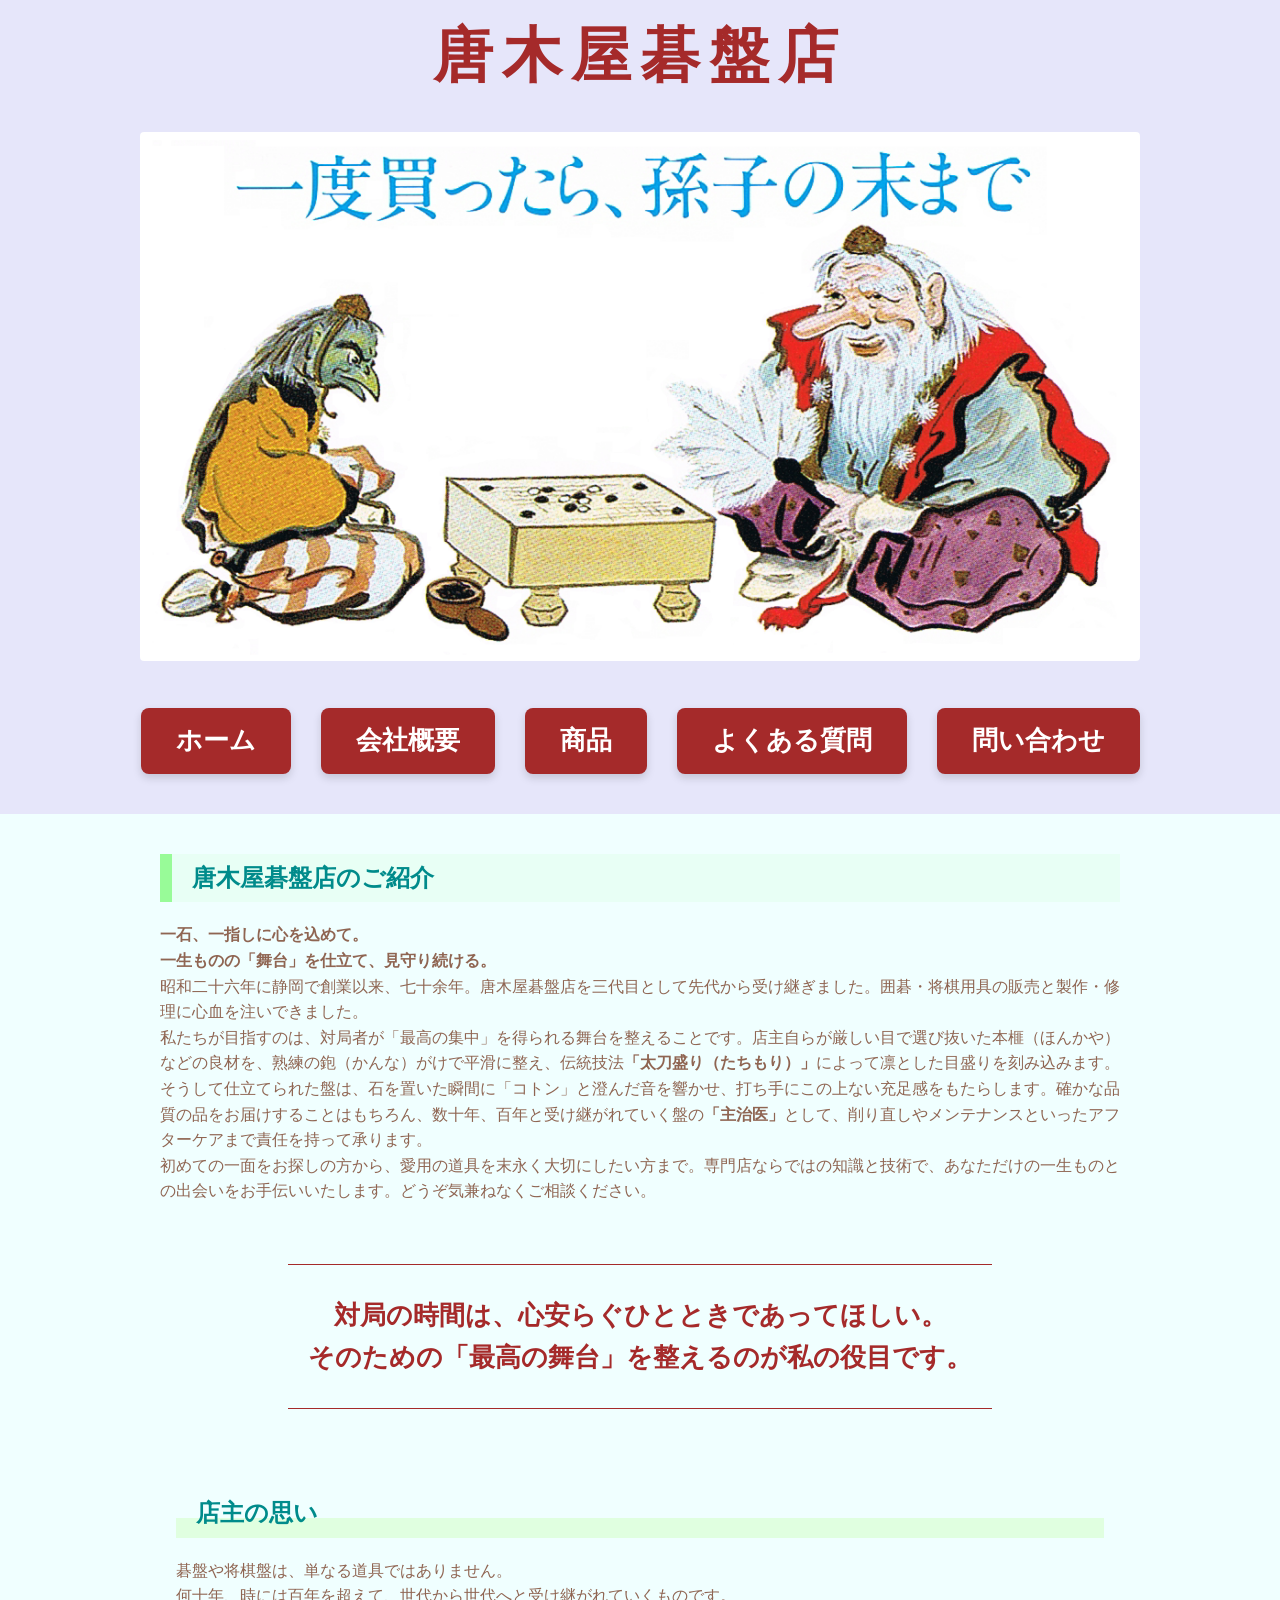
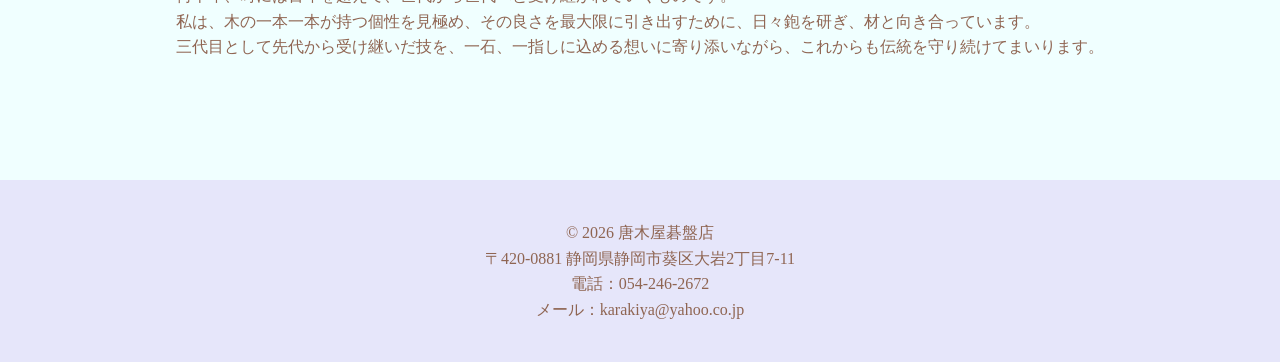
<file: index.html>
<!DOCTYPE html>
<html lang="ja">

<head>
	<meta charset="UTF-8">
	<meta name="viewport" content="width=device-width, initial-scale=1.0">
	<link rel="stylesheet" href="css/style.css">
	<link rel="icon" href="favicon.ico">
	<title>唐木屋碁盤店&#12304;公式&#12305; | 静岡の碁盤・将棋盤 製作・修理専門店</title>
	<meta name="google-site-verification" content="jSC0_un1RqHiKfZ0qxKiGLxyJkkso4ni1swdiEIO_Nw" />
	<meta name="description" content="静岡の唐木屋碁盤店。昭和26年創業、伝統技法「太刀盛り」を守る囲碁・将棋盤の専門店です。本榧盤の販売から、削り直し・修理の鑑定までプロの職人が承ります。">
	<meta name="keywords" content="碁盤,将棋盤,修理,太刀盛り,静岡,唐木屋碁盤店,販売">
</head>

<body>

	<header class="header">
		<div class="header-container">
			<div class="header-top">
				<h1><a href="index.html" class="site-title-link">唐木屋碁盤店</a></h1>
				<button class="menu-trigger" id="menu-trigger">
					<span></span>
					<span></span>
					<span></span>
				</button>
			</div>

			<div class="firstimage">
				<img src="images/3.bmp" alt="メイン写真">
			</div>

			<nav class="nav-wrapper" id="nav-wrapper">
				<ul class="nav-list">
					<li><a href="index.html">ホーム</a></li>
					<li><a href="about.html">会社概要</a></li>
					<li><a href="product.html">商品</a></li>
					<li><a href="faq.html">よくある質問</a></li>
					<li><a href="contact.html">問い合わせ</a></li>
				</ul>
			</nav>
		</div>
	</header>

	<main class="main-content">
		<div class="container">

			<section class="about-section">
				<h2>唐木屋碁盤店のご紹介</h2>
				<div class="about-content">
					<p class="lead-text">
						<strong>一石、一指しに心を込めて。<br>一生ものの「舞台」を仕立て、見守り続ける。</strong>
					</p>

					<p>昭和二十六年に静岡で創業以来、七十余年。唐木屋碁盤店を三代目として先代から受け継ぎました。囲碁・将棋用具の販売と製作・修理に心血を注いできました。</p>

					<p>私たちが目指すのは、対局者が「最高の集中」を得られる舞台を整えることです。店主自らが厳しい目で選び抜いた本榧（ほんかや）などの良材を、熟練の鉋（かんな）がけで平滑に整え、伝統技法<strong>「太刀盛り（たちもり）」</strong>によって凛とした目盛りを刻み込みます。
					</p>

					<p>そうして仕立てられた盤は、石を置いた瞬間に「コトン」と澄んだ音を響かせ、打ち手にこの上ない充足感をもたらします。確かな品質の品をお届けすることはもちろん、数十年、百年と受け継がれていく盤の<strong>「主治医」</strong>として、削り直しやメンテナンスといったアフターケアまで責任を持って承ります。
					</p>

					<p>初めての一面をお探しの方から、愛用の道具を末永く大切にしたい方まで。専門店ならではの知識と技術で、あなただけの一生ものとの出会いをお手伝いいたします。どうぞ気兼ねなくご相談ください。</p>
				</div>
			</section>

			<section class="owner-message">
				<div class="owner-message-content">
					<div class="message-catch">
						<p>対局の時間は、心安らぐひとときであってほしい。</p>
						<p>そのための「最高の舞台」を整えるのが私の役目です。</p>
					</div>
					<div class="horizontal-text">
						<h2>店主の思い</h2>
						<p>碁盤や将棋盤は、単なる道具ではありません。<br>
							何十年、時には百年を超えて、世代から世代へと受け継がれていくものです。<br>
							私は、木の一本一本が持つ個性を見極め、その良さを最大限に引き出すために、日々鉋を研ぎ、材と向き合っています。
						</p>
						<p>三代目として先代から受け継いだ技を、一石、一指しに込める想いに寄り添いながら、これからも伝統を守り続けてまいります。</p>
					</div>
				</div>
			</section>

		</div>
	</main>

	<footer class="footer">
		<div class="container">
			<p>&copy; 2026 唐木屋碁盤店</p>
			<p>〒420-0881 静岡県静岡市葵区大岩2丁目7-11</p>
			<p>電話：<a href="tel:054-246-2672" class="footer-link">054-246-2672</a></p>
			<p>メール：<a href="mailto:karakiya@yahoo.co.jp" class="footer-link">karakiya@yahoo.co.jp</a></p>
		</div>
	</footer>

	<div id="page-top" class="page-top">
		<a href="#">▲</a>
	</div>

	<div id="page-top" class="page-top">
		<a href="#">▲</a>
	</div>

	<script>
		// まとめて書くことでエラーを防ぎます
		const trigger = document.getElementById('menu-trigger');
		const nav = document.getElementById('nav-wrapper');
		const pageTop = document.getElementById('page-top');

		// ハンバーガーメニューの動き
		trigger.addEventListener('click', () => {
			trigger.classList.toggle('active');
			nav.classList.toggle('active');
		});

		// 上へ戻るボタンの表示・非表示
		window.addEventListener('scroll', () => {
			if (window.scrollY > 400) {
				pageTop.classList.add('active');
			} else {
				pageTop.classList.remove('active');
			}
		});

		// ボタンを押したときにスムーズに上に戻る（おまけ機能）
		pageTop.addEventListener('click', (e) => {
			e.preventDefault(); // リンクの標準動作をキャンセル
			window.scrollTo({
				top: 0,
				behavior: 'smooth' // スルッとなめらかに戻る
			});
		});
	</script>
</body>

</html>

</body>

</html>
</file>
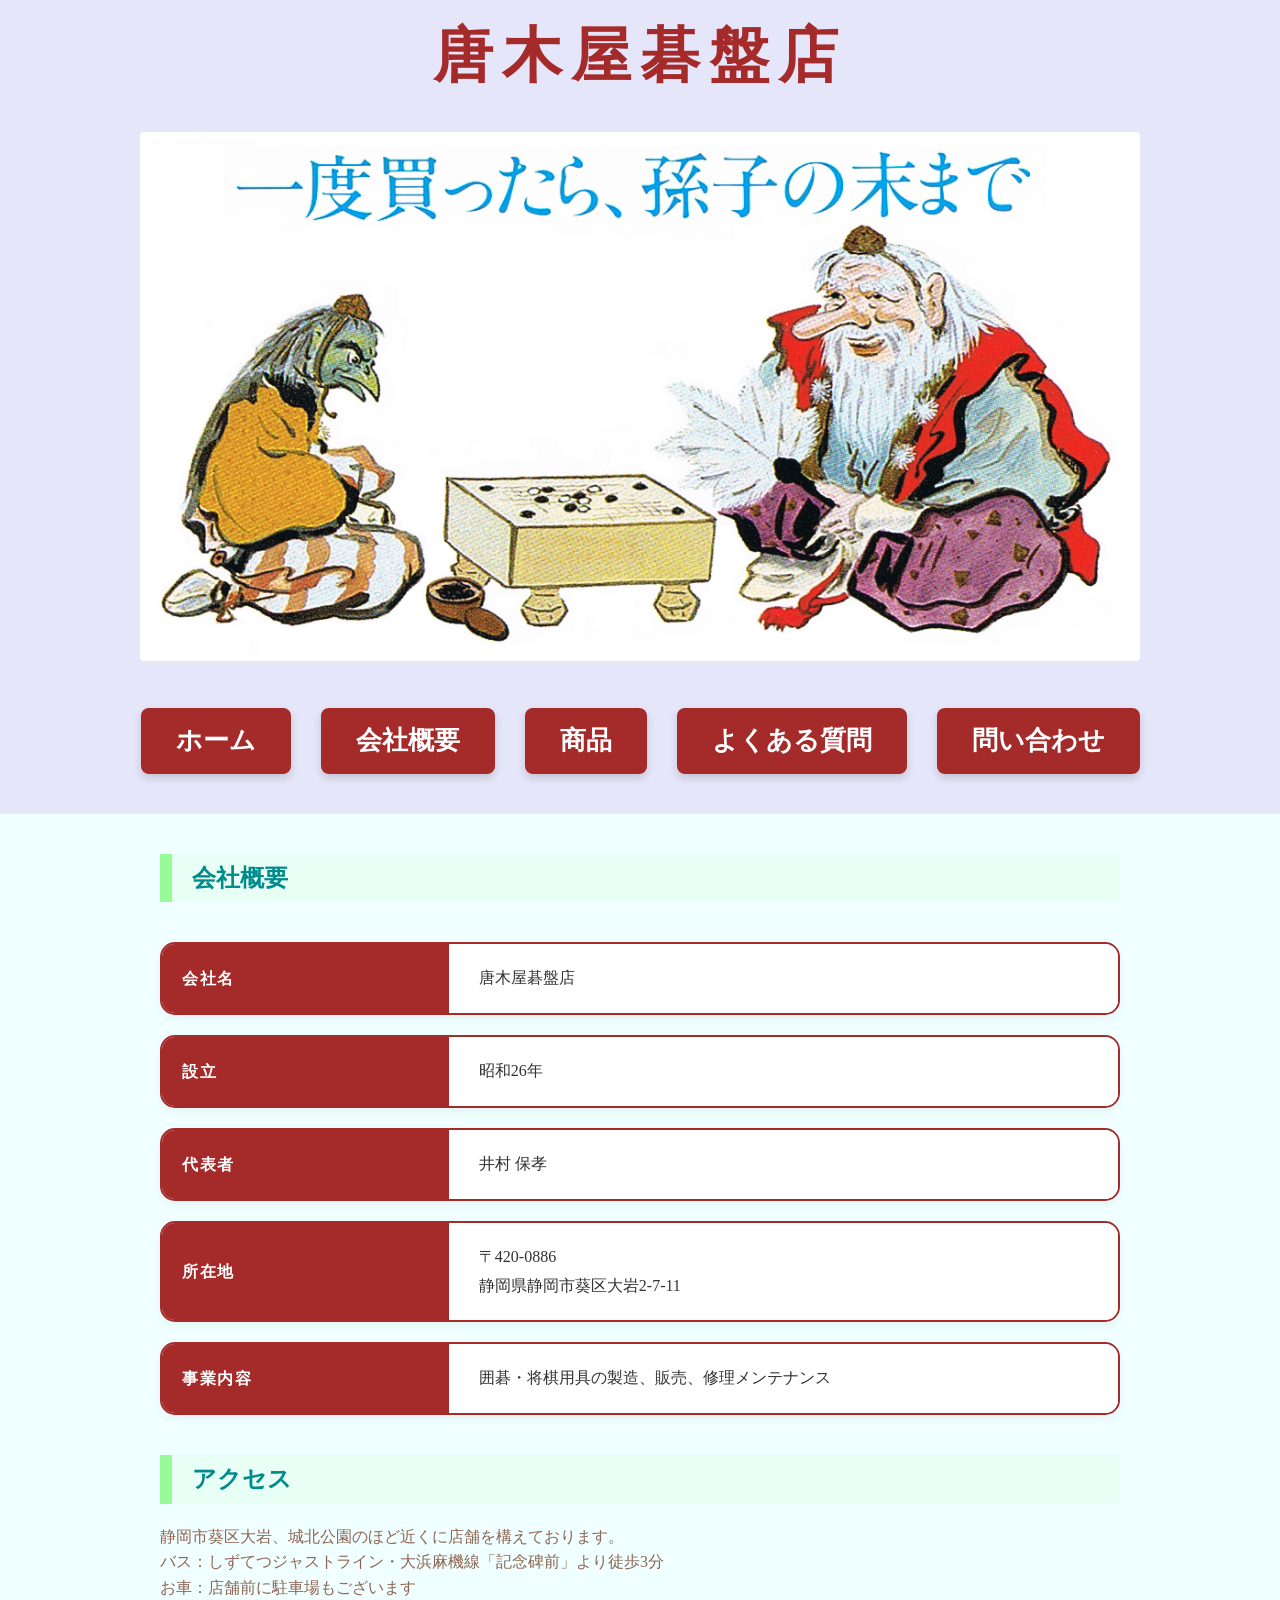
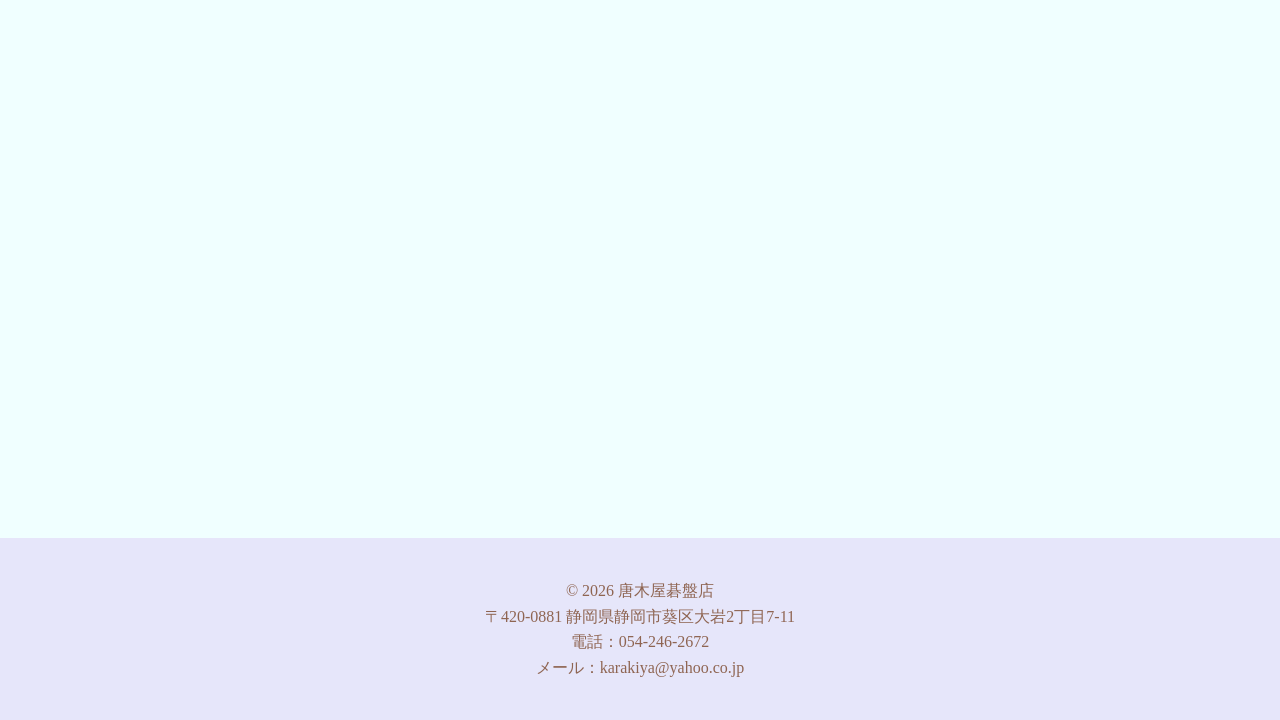
<file: about.html>
<!DOCTYPE html>
<html lang="ja">

<head>
	<meta charset="UTF-8">
	<meta name="viewport" content="width=device-width, initial-scale=1.0">
	<link rel="stylesheet" href="css/style.css">
	<link rel="icon" href="favicon.ico">
	<title>会社概要 - 唐木屋碁盤店&#12304;公式&#12305;</title>
	<meta name="description"
		content="唐木屋碁盤店の会社概要・店主のご紹介。静岡で親子三代、70年以上にわたり盤づくりに向き合ってきました。受け継がれてきた伝統技術と、一石一指しに込める職人のこだわりについてお伝えします。">
	<meta name="keywords" content="唐木屋碁盤店,静岡,伝統工芸,職人,太刀盛り,碁盤製作,三代目,老舗">
</head>

<body>

	<header class="header">
		<div class="header-container">
			<div class="header-top">
				<h1><a href="index.html" class="site-title-link">唐木屋碁盤店</a></h1>
				<button class="menu-trigger" id="menu-trigger">
					<span></span>
					<span></span>
					<span></span>
				</button>
			</div>

			<div class="firstimage">
				<img src="images/3.bmp" alt="メイン写真">
			</div>

			<nav class="nav-wrapper" id="nav-wrapper">
				<ul class="nav-list">
					<li><a href="index.html">ホーム</a></li>
					<li><a href="about.html">会社概要</a></li>
					<li><a href="product.html">商品</a></li>
					<li><a href="faq.html">よくある質問</a></li>
					<li><a href="contact.html">問い合わせ</a></li>
				</ul>
			</nav>
		</div>
	</header>

	<main class="main-content">
		<div class="container">
			<section>
				<h2>会社概要</h2>
				<div class="info-card-container">
					<div class="info-card">
						<div class="info-label">会社名</div>
						<div class="info-value">唐木屋碁盤店</div>
					</div>

					<div class="info-card">
						<div class="info-label">設立</div>
						<div class="info-value">昭和26年</div>
					</div>

					<div class="info-card">
						<div class="info-label">代表者</div>
						<div class="info-value">井村 保孝</div>
					</div>

					<div class="info-card">
						<div class="info-label">所在地</div>
						<div class="info-value">
							〒420-0886<br>
							静岡県静岡市葵区大岩2-7-11
						</div>
					</div>

					<div class="info-card">
						<div class="info-label">事業内容</div>
						<div class="info-value">囲碁・将棋用具の製造、販売、修理メンテナンス</div>
					</div>
				</div>
			</section>
			<section>
				<h2>アクセス</h2>
				<div class="map-container">
					<p>静岡市葵区大岩、城北公園のほど近くに店舗を構えております。</p>
					<p>バス：しずてつジャストライン・大浜麻機線「記念碑前」より徒歩3分</p>
					<p>お車：店舗前に駐車場もございます</p>
					<div class="map-box" style="margin-top:20px;">
						<iframe src="https://www.google.com/maps/embed?pb=!1m18!1m12!1m3!1d3268.4400442367287!2d138.3797416755126!3d34.99568816732834!2m3!1f0!2f0!3f0!3m2!1i1024!2i768!4f13.1!3m3!1m2!1s0x601a4a6bdca71803%3A0xb78c816e51940472!2z5ZSQ5pyo5bGL!5e0!3m2!1sja!2sjp!4v1771594478599!5m2!1sja!2sjp" width="600" height="450" style="border:0;" allowfullscreen="" loading="lazy" referrerpolicy="no-referrer-when-downgrade"></iframe>
					</div>
				</div>
			</section>
		</div>
	</main>

	<footer class="footer">
		<div class="container">
			<p>&copy; 2026 唐木屋碁盤店</p>
			<p>〒420-0881 静岡県静岡市葵区大岩2丁目7-11</p>
			<p>電話：<a href="tel:054-246-2672" class="footer-link">054-246-2672</a></p>
			<p>メール：<a href="mailto:karakiya@yahoo.co.jp" class="footer-link">karakiya@yahoo.co.jp</a></p>
		</div>
	</footer>

	<div id="page-top" class="page-top">
		<a href="#">▲</a>
	</div>

	<script>
		// まとめて書くことでエラーを防ぎます
		const trigger = document.getElementById('menu-trigger');
		const nav = document.getElementById('nav-wrapper');
		const pageTop = document.getElementById('page-top');

		// ハンバーガーメニューの動き
		trigger.addEventListener('click', () => {
			trigger.classList.toggle('active');
			nav.classList.toggle('active');
		});

		// 上へ戻るボタンの表示・非表示
		window.addEventListener('scroll', () => {
			if (window.scrollY > 400) {
				pageTop.classList.add('active');
			} else {
				pageTop.classList.remove('active');
			}
		});

		// ボタンを押したときにスムーズに上に戻る（おまけ機能）
		pageTop.addEventListener('click', (e) => {
			e.preventDefault(); // リンクの標準動作をキャンセル
			window.scrollTo({
				top: 0,
				behavior: 'smooth' // スルッとなめらかに戻る
			});
		});
	</script>
</body>

</html>
</body>

</html>
</file>
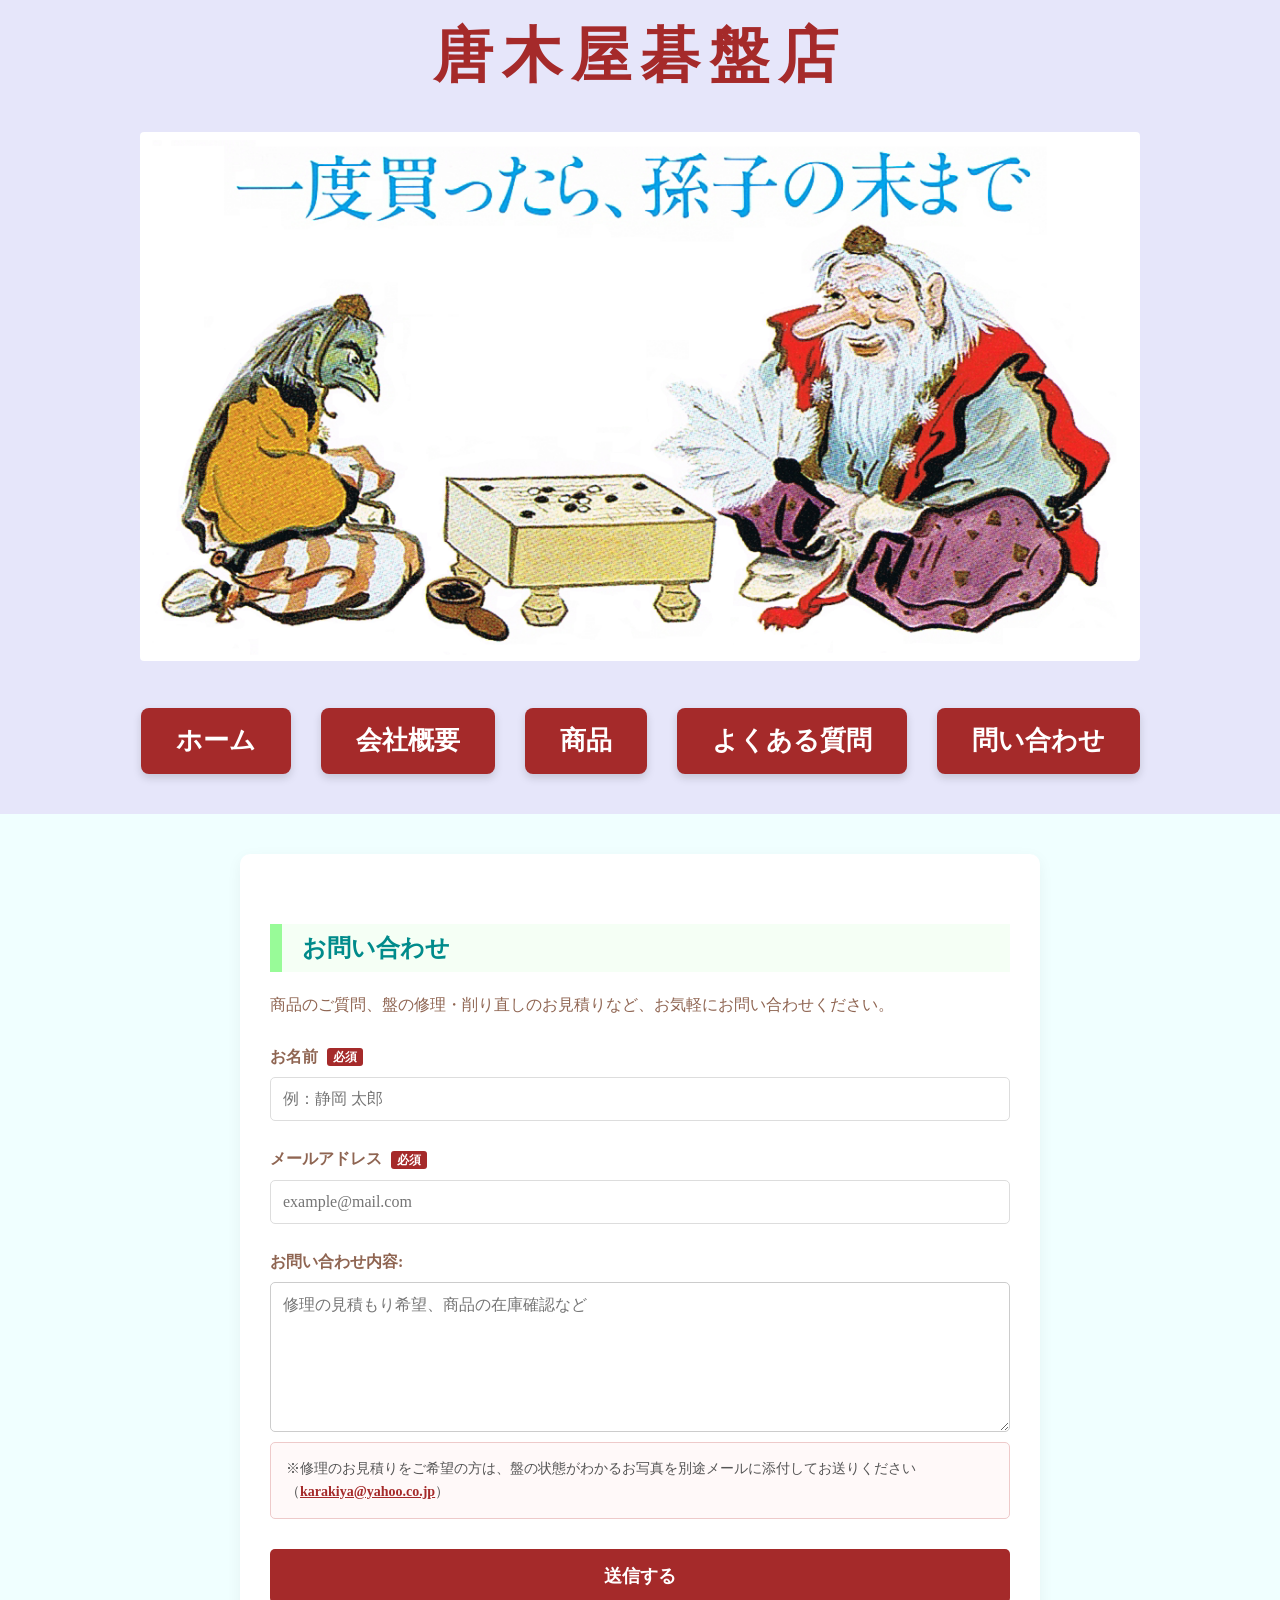
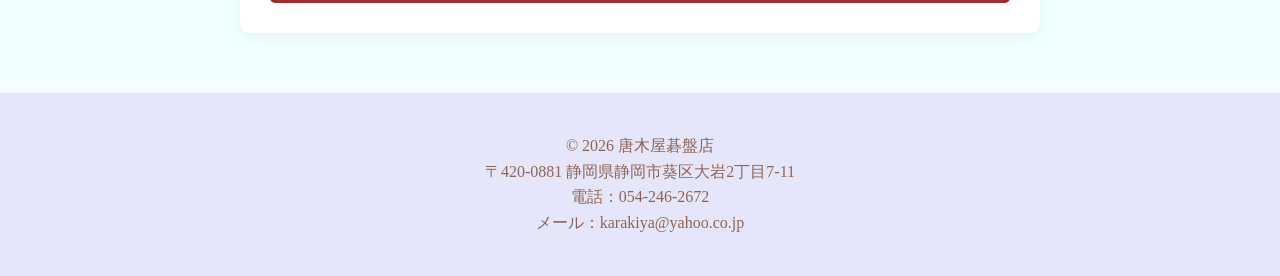
<file: contact.html>
<!DOCTYPE html>
<html lang="ja">

<head>
	<meta charset="UTF-8">
	<meta name="viewport" content="width=device-width, initial-scale=1.0">
	<link rel="stylesheet" href="css/style.css">
	<link rel="icon" href="favicon.ico">
	<title>お問い合わせ - 唐木屋碁盤店&#12304;公式&#12305;</title>
	<meta name="description"
		content="唐木屋碁盤店へのお問い合わせはこちら。盤の購入相談、修理の見積もり、お手持ちの盤の鑑定など、お気軽にご連絡ください。静岡市葵区の店舗へのご来店、お電話でのご相談も心よりお待ちしております。">
	<meta name="keywords" content="お問い合わせ,見積もり,修理依頼,購入相談,アクセス,静岡市,葵区">
</head>

<body>

	<header class="header">
		<div class="header-container">
			<div class="header-top">
				<h1><a href="index.html" class="site-title-link">唐木屋碁盤店</a></h1>
				<button class="menu-trigger" id="menu-trigger">
					<span></span>
					<span></span>
					<span></span>
				</button>
			</div>

			<div class="firstimage">
				<img src="images/3.bmp" alt="メイン写真">
			</div>

			<nav class="nav-wrapper" id="nav-wrapper">
				<ul class="nav-list">
					<li><a href="index.html">ホーム</a></li>
					<li><a href="about.html">会社概要</a></li>
					<li><a href="product.html">商品</a></li>
					<li><a href="faq.html">よくある質問</a></li>
					<li><a href="contact.html">問い合わせ</a></li>
				</ul>
			</nav>
		</div>
	</header>

	<main class="main-content">
		<div class="container">
			<section class="contact-form-section">
				<h2>お問い合わせ</h2>
				<p>商品のご質問、盤の修理・削り直しのお見積りなど、お気軽にお問い合わせください。</p>
				<br>

				<form action="https://ssgform.com/s/gKjDtQ4Hx9Td" method="post">
					<div class="form-group">
						<label>お名前 <span class="required">必須</span></label>
						<input type="text" name="name" placeholder="例：静岡 太郎" required>
					</div>

					<div class="form-group">
						<label>メールアドレス <span class="required">必須</span></label>
						<input type="email" name="email" placeholder="example@mail.com" required>
					</div>

					<div class="form-item">
						<label for="message">お問い合わせ内容:</label>
						<textarea id="message" name="message" rows="6" placeholder="修理の見積もり希望、商品の在庫確認など"></textarea>
						<input type="text" name="_honey" style="display:none">

						<p class="form-guidance">
							※修理のお見積りをご希望の方は、盤の状態がわかるお写真を別途メールに添付してお送りください（<a
								href="mailto:karakiya@yahoo.co.jp">karakiya@yahoo.co.jp</a>）
						</p>
					</div>

					<div class="form-submit">
						<button type="submit" class="submit-btn">送信する</button>
					</div>
				</form>
			</section>
		</div>
	</main>

	<footer class="footer">
		<div class="container">
			<p>&copy; 2026 唐木屋碁盤店</p>
			<p>〒420-0881 静岡県静岡市葵区大岩2丁目7-11</p>
			<p>電話：<a href="tel:054-246-2672" class="footer-link">054-246-2672</a></p>
			<p>メール：<a href="mailto:karakiya@yahoo.co.jp" class="footer-link">karakiya@yahoo.co.jp</a></p>
		</div>
	</footer>

	<div id="page-top" class="page-top">
		<a href="#">▲</a>
	</div>

	<script>
		// まとめて書くことでエラーを防ぎます
		const trigger = document.getElementById('menu-trigger');
		const nav = document.getElementById('nav-wrapper');
		const pageTop = document.getElementById('page-top');

		// ハンバーガーメニューの動き
		trigger.addEventListener('click', () => {
			trigger.classList.toggle('active');
			nav.classList.toggle('active');
		});

		// 上へ戻るボタンの表示・非表示
		window.addEventListener('scroll', () => {
			if (window.scrollY > 400) {
				pageTop.classList.add('active');
			} else {
				pageTop.classList.remove('active');
			}
		});

		// ボタンを押したときにスムーズに上に戻る（おまけ機能）
		pageTop.addEventListener('click', (e) => {
			e.preventDefault(); // リンクの標準動作をキャンセル
			window.scrollTo({
				top: 0,
				behavior: 'smooth' // スルッとなめらかに戻る
			});
		});
	</script>
</body>

</html>
</file>
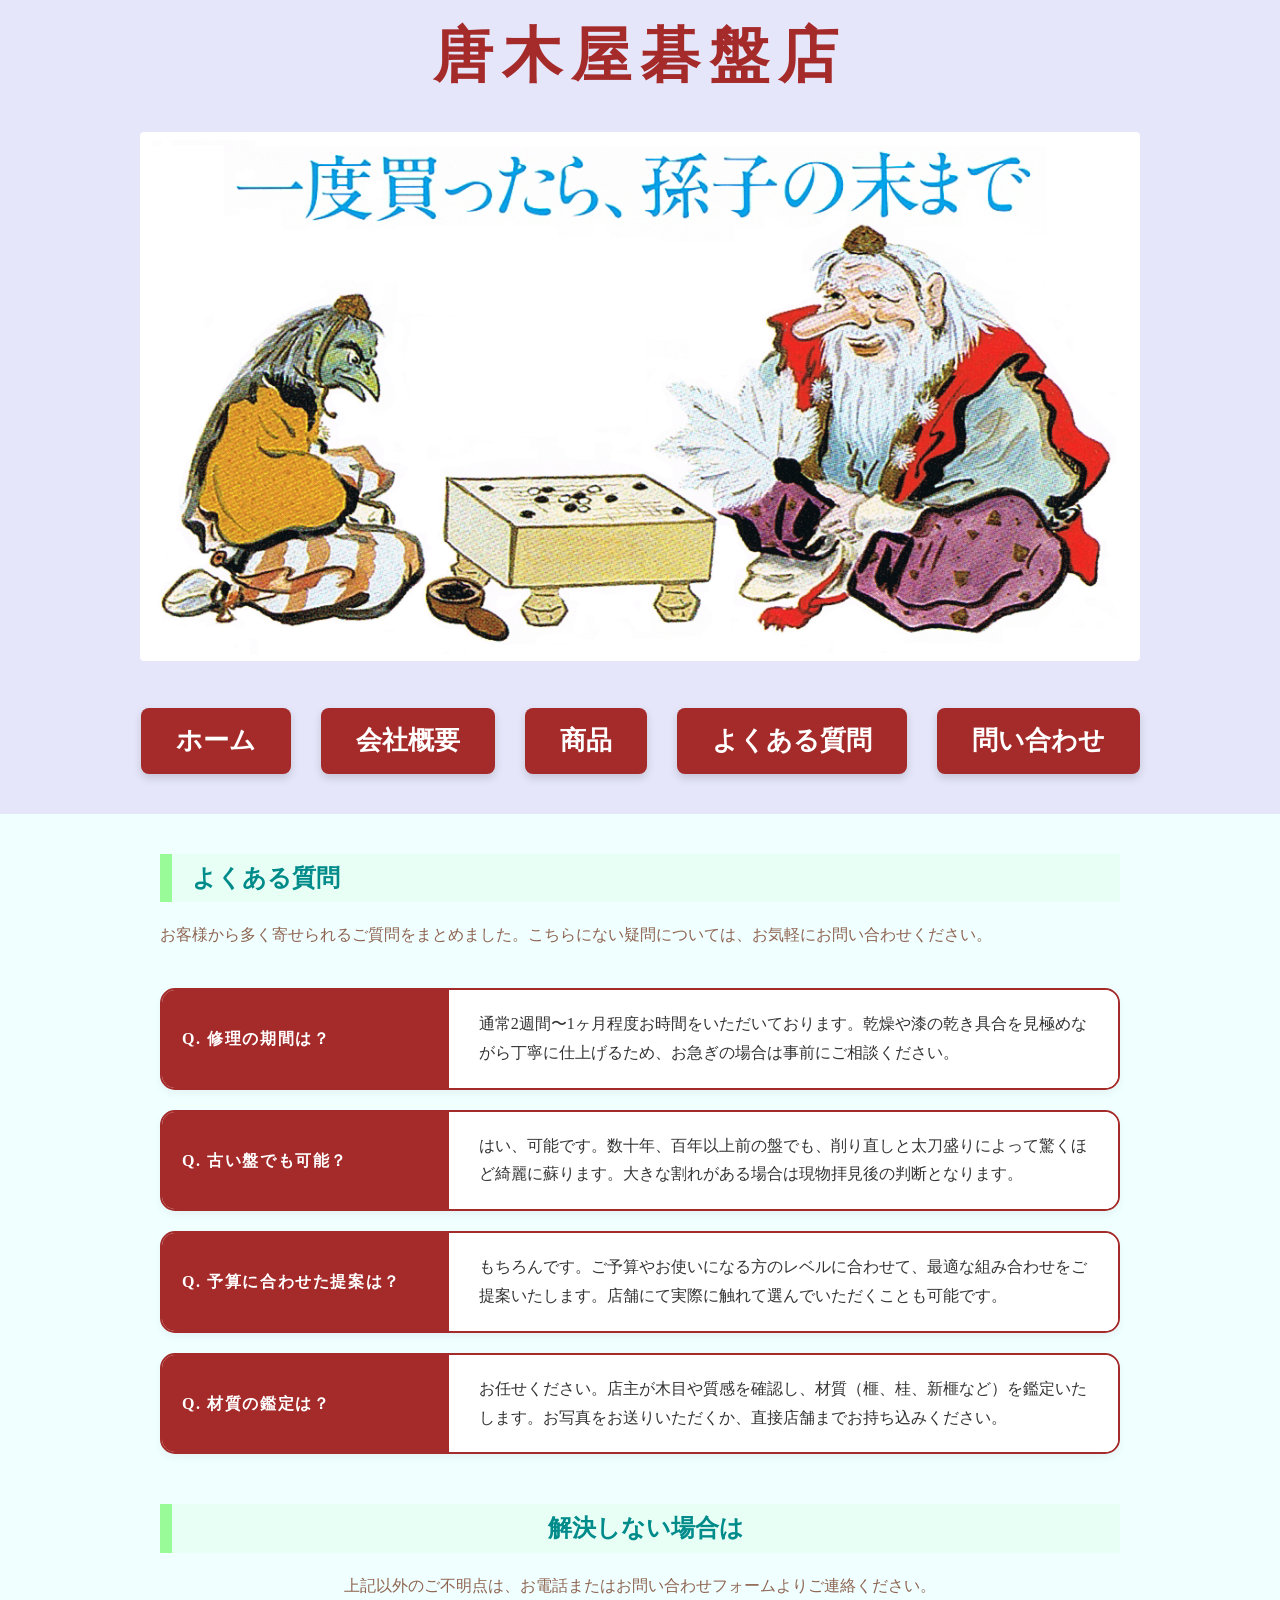
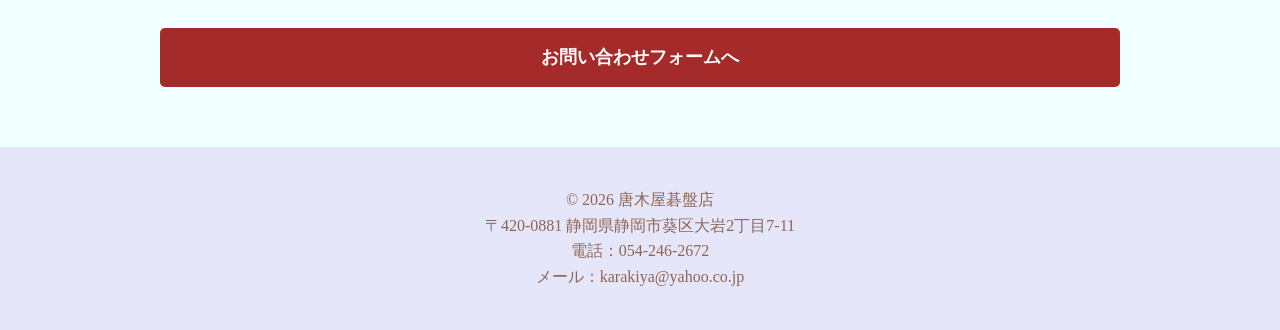
<file: faq.html>
<!DOCTYPE html>
<html lang="ja">

<head>
	<meta charset="UTF-8">
	<meta name="viewport" content="width=device-width, initial-scale=1.0">
	<link rel="stylesheet" href="css/style.css">
	<link rel="icon" href="favicon.ico">
	<title>よくある質問 - 唐木屋碁盤店&#12304;公式&#12305;</title>
	<meta name="description"
		content="碁盤・将棋盤に関するよくある質問。修理にかかる期間や費用の目安、古い盤の鑑定、お手入れ方法など、お客様から多く寄せられるご相談にお答えします。大切な盤の「主治医」として丁寧にお答えします。">
	<meta name="keywords" content="碁盤修理,削り直し,盤の鑑定,手入れ方法,費用,期間,よくある質問">
</head>

<body>
	<header class="header">
		<div class="header-container">
			<div class="header-top">
				<h1><a href="index.html" class="site-title-link">唐木屋碁盤店</a></h1>
				<button class="menu-trigger" id="menu-trigger">
					<span></span>
					<span></span>
					<span></span>
				</button>
			</div>

			<div class="firstimage">
				<img src="images/3.bmp" alt="メイン写真">
			</div>

			<nav class="nav-wrapper" id="nav-wrapper">
				<ul class="nav-list">
					<li><a href="index.html">ホーム</a></li>
					<li><a href="about.html">会社概要</a></li>
					<li><a href="product.html">商品</a></li>
					<li><a href="faq.html">よくある質問</a></li>
					<li><a href="contact.html">問い合わせ</a></li>
				</ul>
			</nav>
		</div>
	</header>

	<main class="main-content">
		<div class="container">
			<section>
				<h2>よくある質問</h2>
				<p>お客様から多く寄せられるご質問をまとめました。こちらにない疑問については、お気軽にお問い合わせください。</p>

				<div class="info-card-container">

					<div class="info-card">
						<div class="info-label">Q. 修理の期間は？</div>
						<div class="info-value">通常2週間〜1ヶ月程度お時間をいただいております。乾燥や漆の乾き具合を見極めながら丁寧に仕上げるため、お急ぎの場合は事前にご相談ください。
						</div>
					</div>

					<div class="info-card">
						<div class="info-label">Q. 古い盤でも可能？</div>
						<div class="info-value">はい、可能です。数十年、百年以上前の盤でも、削り直しと太刀盛りによって驚くほど綺麗に蘇ります。大きな割れがある場合は現物拝見後の判断となります。
						</div>
					</div>

					<div class="info-card">
						<div class="info-label">Q. 予算に合わせた提案は？</div>
						<div class="info-value">もちろんです。ご予算やお使いになる方のレベルに合わせて、最適な組み合わせをご提案いたします。店舗にて実際に触れて選んでいただくことも可能です。
						</div>
					</div>

					<div class="info-card">
						<div class="info-label">Q. 材質の鑑定は？</div>
						<div class="info-value">お任せください。店主が木目や質感を確認し、材質（榧、桂、新榧など）を鑑定いたします。お写真をお送りいただくか、直接店舗までお持ち込みください。
						</div>
					</div>

				</div>
			</section>

			<section style="text-align: center; margin-top: 50px;">
				<h2>解決しない場合は</h2>
				<p>上記以外のご不明点は、お電話またはお問い合わせフォームよりご連絡ください。</p>
				<div style="margin-top: 30px;">
					<a href="contact.html" class="submit-btn"
						style="text-decoration: none; display: inline-block;">お問い合わせフォームへ</a>
				</div>
			</section>
		</div>
	</main>

	<footer class="footer">
		<div class="container">
			<p>&copy; 2026 唐木屋碁盤店</p>
			<p>〒420-0881 静岡県静岡市葵区大岩2丁目7-11</p>
			<p>電話：<a href="tel:054-246-2672" class="footer-link">054-246-2672</a></p>
			<p>メール：<a href="mailto:karakiya@yahoo.co.jp" class="footer-link">karakiya@yahoo.co.jp</a></p>
		</div>
	</footer>

	<div id="page-top" class="page-top">
		<a href="#">▲</a>
	</div>

	<script>
		// まとめて書くことでエラーを防ぎます
		const trigger = document.getElementById('menu-trigger');
		const nav = document.getElementById('nav-wrapper');
		const pageTop = document.getElementById('page-top');

		// ハンバーガーメニューの動き
		trigger.addEventListener('click', () => {
			trigger.classList.toggle('active');
			nav.classList.toggle('active');
		});

		// 上へ戻るボタンの表示・非表示
		window.addEventListener('scroll', () => {
			if (window.scrollY > 400) {
				pageTop.classList.add('active');
			} else {
				pageTop.classList.remove('active');
			}
		});

		// ボタンを押したときにスムーズに上に戻る（おまけ機能）
		pageTop.addEventListener('click', (e) => {
			e.preventDefault(); // リンクの標準動作をキャンセル
			window.scrollTo({
				top: 0,
				behavior: 'smooth' // スルッとなめらかに戻る
			});
		});
	</script>
</body>

</html>

</body>

</html>
</file>
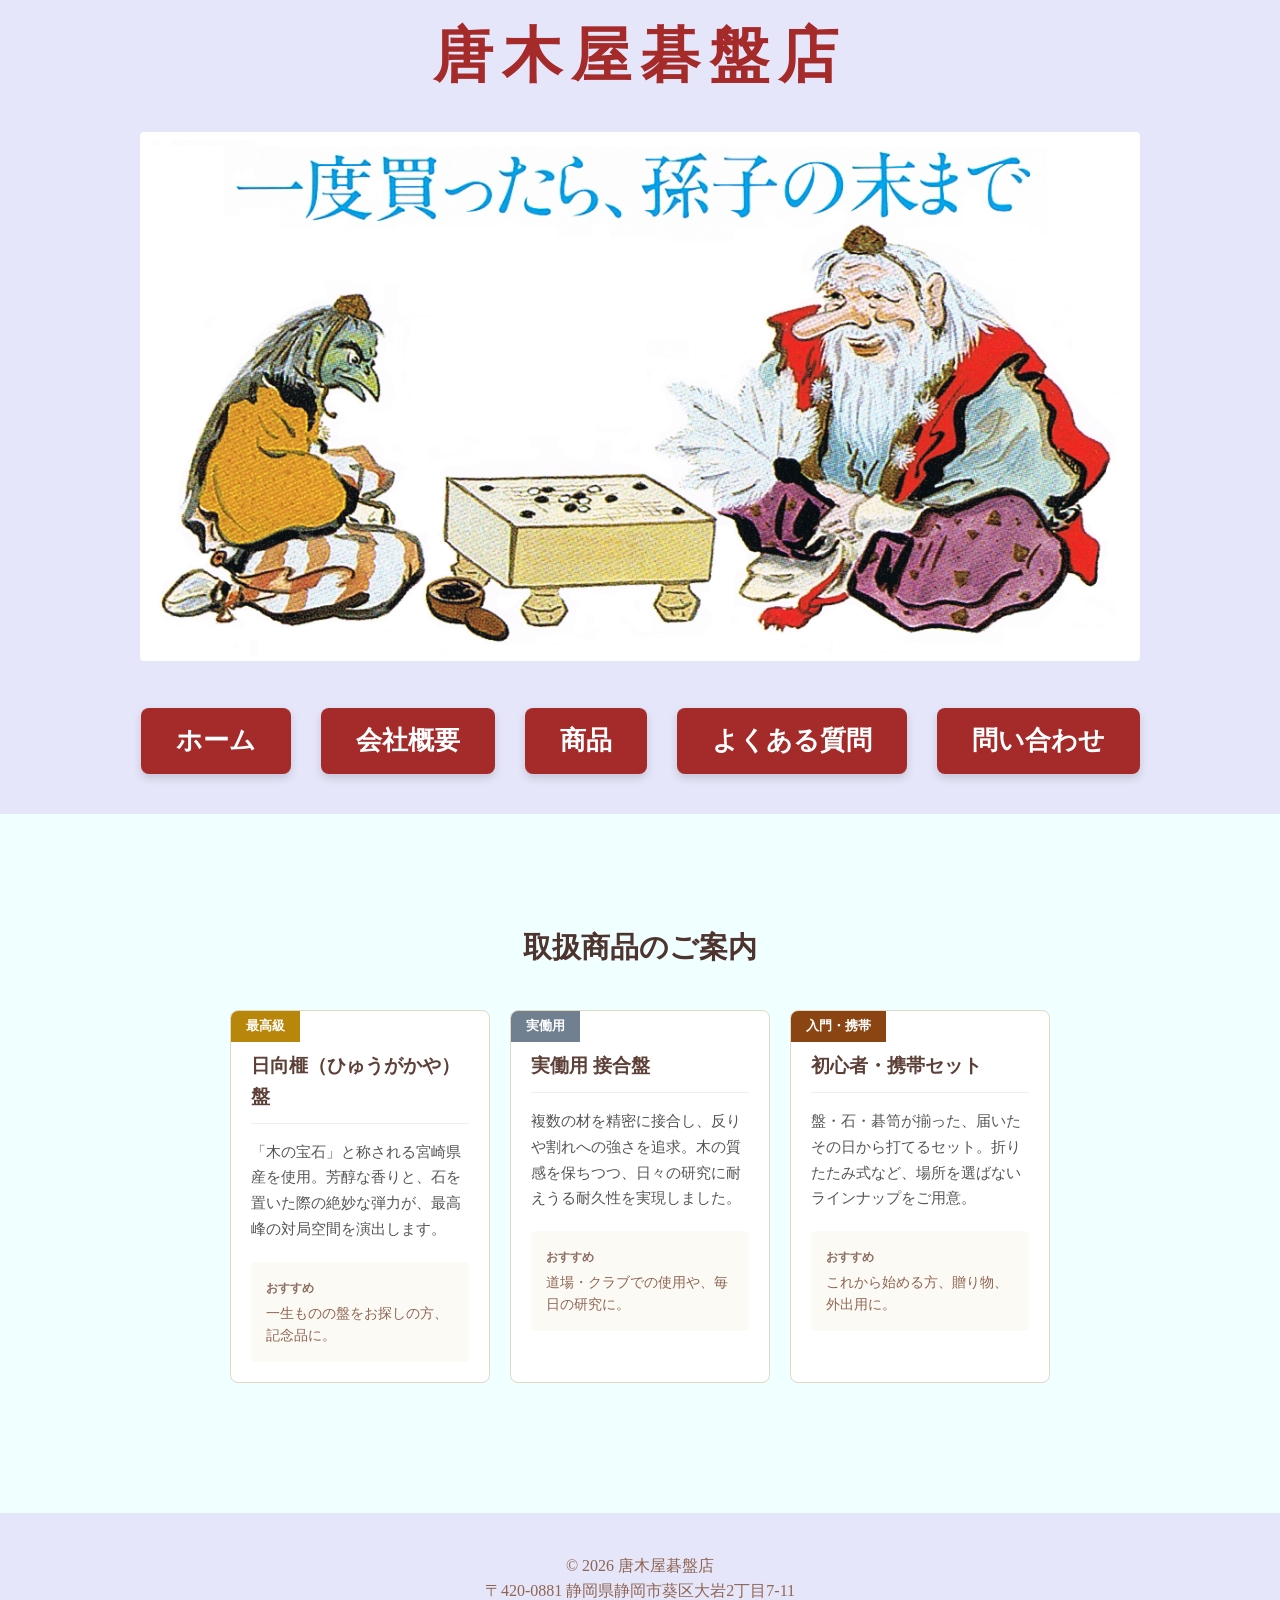
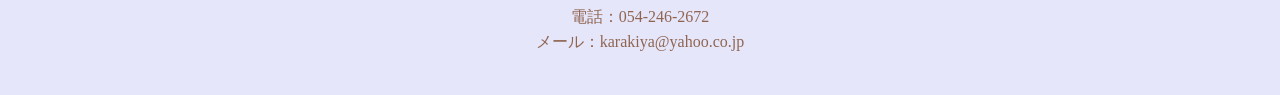
<file: product.html>
<!DOCTYPE html>
<html lang="ja">

<head>
	<meta charset="UTF-8">
	<meta name="viewport" content="width=device-width, initial-scale=1.0">
	<link rel="stylesheet" href="css/style.css">
	<link rel="icon" href="favicon.ico">
	<title>商品紹介 - 唐木屋碁盤店&#12304;公式&#12305;</title>
	<meta name="description"
		content="唐木屋碁盤店の取扱商品一覧。最高級の本榧碁盤から、初心者の方も扱いやすい将棋盤、蛤碁石、高級碁笥まで豊富に取り揃えております。掲載品以外にもご予算・ご要望に合わせたご提案が可能です。">
	<meta name="keywords" content="本榧碁盤,将棋盤,蛤碁石,高級碁笥,囲碁道具,将棋道具,販売,静岡">
</head>

<body>

	<header class="header">
		<div class="header-container">
			<div class="header-top">
				<h1><a href="index.html" class="site-title-link">唐木屋碁盤店</a></h1>
				<button class="menu-trigger" id="menu-trigger">
					<span></span>
					<span></span>
					<span></span>
				</button>
			</div>

			<div class="firstimage">
				<img src="images/3.bmp" alt="メイン写真">
			</div>

			<nav class="nav-wrapper" id="nav-wrapper">
				<ul class="nav-list">
					<li><a href="index.html">ホーム</a></li>
					<li><a href="about.html">会社概要</a></li>
					<li><a href="product.html">商品</a></li>
					<li><a href="faq.html">よくある質問</a></li>
					<li><a href="contact.html">問い合わせ</a></li>
				</ul>
			</nav>
		</div>
	</header>

	<main class="main-content">
		<div class="container">
			<section class="koban-table-section">
   				 <div class="koban-table-container">
        			<section class="koban-selection">
    <h3 class="section-title">取扱商品のご案内</h3>
    
    <div class="koban-grid">
        <article class="koban-card">
            <div class="card-tag tag-gold">最高級</div>
            <div class="card-content">
                <h4 class="card-name">日向榧（ひゅうがかや）盤</h4>
                <p class="card-description">
                    「木の宝石」と称される宮崎県産を使用。芳醇な香りと、石を置いた際の絶妙な弾力が、最高峰の対局空間を演出します。
                </p>
                <div class="card-footer">
                    <span class="target-label">おすすめ</span>
                    <p>一生ものの盤をお探しの方、記念品に。</p>
                </div>
            </div>
        </article>

        <article class="koban-card">
            <div class="card-tag tag-silver">実働用</div>
            <div class="card-content">
                <h4 class="card-name">実働用 接合盤</h4>
                <p class="card-description">
                    複数の材を精密に接合し、反りや割れへの強さを追求。木の質感を保ちつつ、日々の研究に耐えうる耐久性を実現しました。
                </p>
                <div class="card-footer">
                    <span class="target-label">おすすめ</span>
                    <p>道場・クラブでの使用や、毎日の研究に。</p>
                </div>
            </div>
        </article>

        <article class="koban-card">
            <div class="card-tag tag-bronze">入門・携帯</div>
            <div class="card-content">
                <h4 class="card-name">初心者・携帯セット</h4>
                <p class="card-description">
                    盤・石・碁笥が揃った、届いたその日から打てるセット。折りたたみ式など、場所を選ばないラインナップをご用意。
                </p>
                <div class="card-footer">
                    <span class="target-label">おすすめ</span>
                    <p>これから始める方、贈り物、外出用に。</p>
                </div>
            </div>
        </article>
    </div>
</section>
			</section>
		</div>
	</main>

	<footer class="footer">
		<div class="container">
			<p>&copy; 2026 唐木屋碁盤店</p>
			<p>〒420-0881 静岡県静岡市葵区大岩2丁目7-11</p>
			<p>電話：<a href="tel:054-246-2672" class="footer-link">054-246-2672</a></p>
			<p>メール：<a href="mailto:karakiya@yahoo.co.jp" class="footer-link">karakiya@yahoo.co.jp</a></p>
		</div>
	</footer>

	<div id="page-top" class="page-top">
		<a href="#">▲</a>
	</div>

	<script>
		// まとめて書くことでエラーを防ぎます
		const trigger = document.getElementById('menu-trigger');
		const nav = document.getElementById('nav-wrapper');
		const pageTop = document.getElementById('page-top');

		// ハンバーガーメニューの動き
		trigger.addEventListener('click', () => {
			trigger.classList.toggle('active');
			nav.classList.toggle('active');
		});

		// 上へ戻るボタンの表示・非表示
		window.addEventListener('scroll', () => {
			if (window.scrollY > 400) {
				pageTop.classList.add('active');
			} else {
				pageTop.classList.remove('active');
			}
		});

		// ボタンを押したときにスムーズに上に戻る（おまけ機能）
		pageTop.addEventListener('click', (e) => {
			e.preventDefault(); // リンクの標準動作をキャンセル
			window.scrollTo({
				top: 0,
				behavior: 'smooth' // スルッとなめらかに戻る
			});
		});
	</script>
</body>

</html>
</body>

</html>
</file>
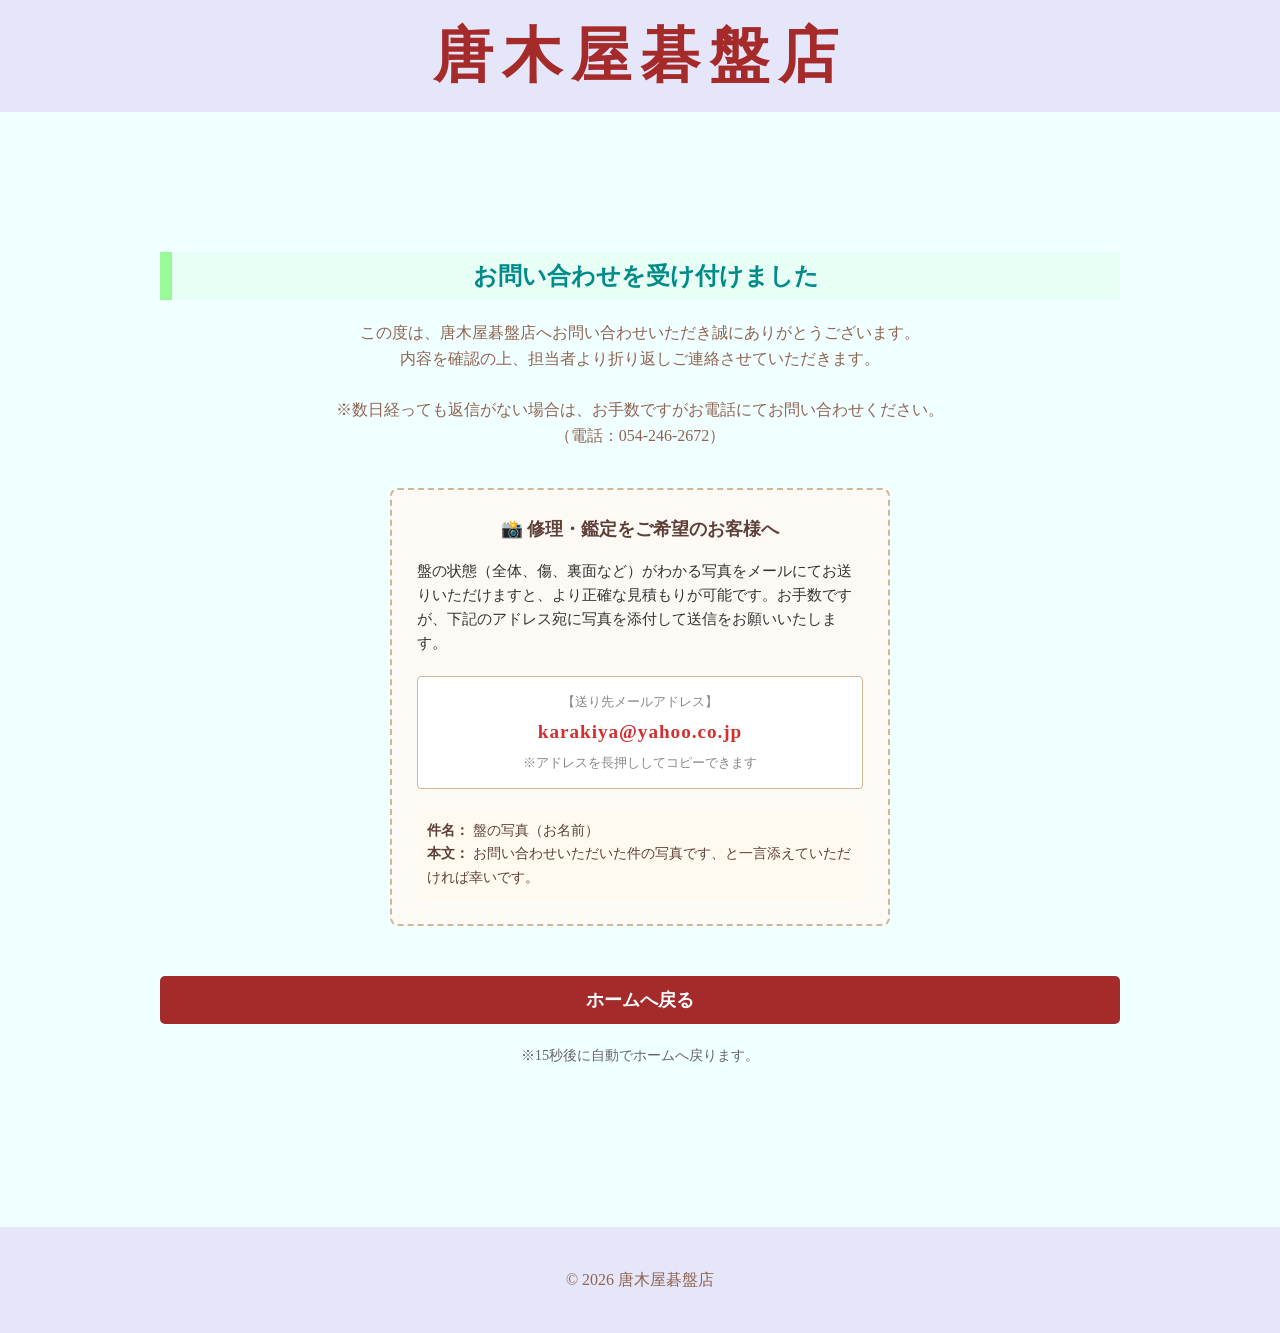
<file: thanks.html>
<!DOCTYPE html>
<html lang="ja">

<head>
    <meta charset="UTF-8">
    <meta name="viewport" content="width=device-width, initial-scale=1.0">
    <link rel="stylesheet" href="css/style.css">
    <link rel="icon" href="favicon.ico">
    <title>送信完了 - 唐木屋碁盤店</title>
    <meta http-equiv="refresh" content="15;url=index.html">
</head>

<body>
    <header class="header">
        <div class="header-container">
            <div class="header-top">
                <h1><a href="index.html" class="site-title-link">唐木屋碁盤店</a></h1>
            </div>
        </div>
    </header>

    <main class="main-content">
        <div class="container" style="text-align: center; padding: 100px 20px;">
            <section class="thanks-section">
                <h2 style="margin-bottom: 20px;">お問い合わせを受け付けました</h2>
                <p>この度は、唐木屋碁盤店へお問い合わせいただき誠にありがとうございます。</p>
                <p>内容を確認の上、担当者より折り返しご連絡させていただきます。</p>
                <br>
                <p>※数日経っても返信がない場合は、お手数ですがお電話にてお問い合わせください。</p>
                <p>（電話：054-246-2672）</p>
		
		<div style="margin: 40px auto; max-width: 500px; background: #fdfaf5; padding: 25px; border: 2px dashed #d1b894; border-radius: 8px; text-align: center;">
    <p style="font-weight: bold; color: #5d4037; margin-bottom: 15px; font-size: 1.1rem;">
        📸 修理・鑑定をご希望のお客様へ
    </p>
    <p style="font-size: 0.95rem; line-height: 1.6; color: #333; margin-bottom: 20px; text-align: left;">
        盤の状態（全体、傷、裏面など）がわかる写真をメールにてお送りいただけますと、より正確な見積もりが可能です。お手数ですが、下記のアドレス宛に写真を添付して送信をお願いいたします。
    </p>

    <div style="background: #fff; border: 1px solid #d1b894; padding: 15px; border-radius: 4px;">
        <p style="font-size: 0.8rem; color: #888; margin-bottom: 5px;">【送り先メールアドレス】</p>
        <p style="font-size: 1.2rem; color: #d32f2f; font-weight: bold; letter-spacing: 0.05em;">
            karakiya@yahoo.co.jp
        </p>
        <p style="font-size: 0.8rem; color: #888; margin-top: 5px;">※アドレスを長押ししてコピーできます</p>
    </div>

    <div style="margin-top: 20px; text-align: left; font-size: 0.9rem; color: #5d4037; background: #fff9f0; padding: 10px; border-radius: 4px;">
        <p><strong>件名：</strong> 盤の写真（お名前）</p>
        <p><strong>本文：</strong> お問い合わせいただいた件の写真です、と一言添えていただければ幸いです。</p>
    </div>
</div>
                
                <div style="margin-top: 50px;">
                    <a href="index.html" class="submit-btn" style="text-decoration: none; display: inline-block; padding: 10px 30px;">ホームへ戻る</a>
                </div>
                <p style="margin-top: 20px; font-size: 0.9rem; color: #666;">※15秒後に自動でホームへ戻ります。</p>
            </section>
        </div>
    </main>

    <footer class="footer">
        <div class="container">
            <p>&copy; 2026 唐木屋碁盤店</p>
        </div>
    </footer>
</body>

</html>
</file>
<file: css/style.css>
@charset "UTF-8";

/* --- 基本リセット --- */
* {
	margin: 0;
	padding: 0;
	box-sizing: border-box;
}

body {
	background-color: #f0ffff;
	color: #8f6552;
	font-family: "Sawarabi Mincho", serif;
	line-height: 1.6;
}

/* --- ヘッダー・ナビゲーション --- */
.header {
	background-color: #e6e6fa;
	width: 100%;
}

.header-top {
	display: flex;
	justify-content: center;
	/* PCでは中央寄せ */
	align-items: center;
	padding: 20px;
	max-width: 1100px;
	margin: 0 auto;
	position: relative;
}

h1 {
	font-size: clamp(30px, 5vw, 60px);
	color: #a52a2a;
}

/* ハンバーガーボタン（PCでは隠す） */
.menu-trigger {
	display: none;
}

.nav-list {
	display: flex;
	justify-content: center;
	list-style: none;
	gap: 20px;
	padding: 10px 0 30px;
}

.nav-list a {
	text-decoration: none;
	color: #fff;
	background-color: #a52a2a;
	padding: 10px 25px;
	border-radius: 8px;
	font-weight: bold;
	transition: 0.3s;
}

.nav-list a:hover {
	background-color: #E7DA66;
	color: #a52a2a;
}

/* --- メイン画像 --- */
.firstimage {
	width: 100%;
	text-align: center;
	padding: 20px 0;
}

.firstimage img {
	width: 80%;
	max-width: 1000px;
	height: auto;
	border-radius: 4px;
}

/* --- コンテンツエリア --- */
.container {
	max-width: 1000px;
	margin: 0 auto;
	padding: 0 20px;
}

h2 {
	color: #008b8b;
	border-left: 12px solid #98fb98;
	padding: 5px 20px;
	margin: 40px 0 20px;
	background: rgba(152, 251, 152, 0.1);
}

/* --- 商品グリッド --- */
.product-grid {
	display: flex;
	gap: 15px;
	overflow-x: auto;
	padding: 20px 0;
}

.product-item {
	flex: 0 0 180px;
	text-align: center;
}

.product-img-box {
	width: 100%;
	height: 140px;
	border: 1px solid #ddd;
	overflow: hidden;
}

.product-img-box img {
	width: 100%;
	height: 100%;
	object-fit: cover;
}

/* --- 店主の思い（横書き・上下構成） --- */
.owner-message-content {
	display: flex;
	flex-direction: column;
	align-items: center;
	gap: 40px;
	padding: 60px 0;
}

.message-catch {
	text-align: center;
	font-size: clamp(18px, 4vw, 26px);
	font-weight: bold;
	color: #a52a2a;
	border-top: 1px solid #a52a2a;
	border-bottom: 1px solid #a52a2a;
	padding: 30px 20px;
}

.horizontal-text h2 {
	background: linear-gradient(transparent 60%, #e0ffe0 60%);
	border-left: none;
}

/* --- フッター --- */
.footer {
	background-color: #e6e6fa;
	text-align: center;
	padding: 40px 0;
	margin-top: 60px;
}

/* --- スマホ対応 (600px以下) --- */
@media (max-width: 600px) {
	.header-top {
		justify-content: space-between;
		/* ロゴは左、ボタンは右 */
	}

	.menu-trigger {
		display: block;
		width: 40px;
		height: 30px;
		background: none;
		border: none;
		position: relative;
	}

	.menu-trigger span {
		position: absolute;
		left: 0;
		width: 100%;
		height: 4px;
		background: #a52a2a;
		border-radius: 4px;
		transition: 0.4s;
	}

	.menu-trigger span:nth-child(1) {
		top: 0;
	}

	.menu-trigger span:nth-child(2) {
		top: 13px;
	}

	.menu-trigger span:nth-child(3) {
		top: 26px;
	}

	.menu-trigger.active span:nth-child(1) {
		transform: translateY(13px) rotate(-45deg);
	}

	.menu-trigger.active span:nth-child(2) {
		opacity: 0;
	}

	.menu-trigger.active span:nth-child(3) {
		transform: translateY(-13px) rotate(45deg);
	}

	.nav-wrapper {
		display: none;
		width: 100%;
	}

	.nav-wrapper.active {
		display: block;
	}

	.nav-list {
		flex-direction: column;
		padding: 10px 20px;
	}

	.nav-list a {
		display: block;
		text-align: center;
	}

	.firstimage img {
		width: 95%;
		/* スマホでは端まで広げる */
	}

	.product-grid {
		flex-wrap: wrap;
		justify-content: center;
	}
}

/* --- お問い合わせフォーム全体の調整 --- */
.contact-form-section {
	background: #fff;
	padding: 30px;
	border-radius: 10px;
	box-shadow: 0 4px 15px rgba(0, 0, 0, 0.05);
	max-width: 800px;
	/* PCで見ても広がりすぎないように制限 */
	margin: 0 auto;
	/* 中央に寄せる */
}

/* --- 会社概要：ゆったりとしたえんじ色の表 --- */
.info-table-container {
	margin: 50px 0;
	/* 前後の余白を大きくしてゆとりを出す */
}

.info-table {
	width: 100%;
	border-collapse: separate;
	/* 枠線を少し離す設定（お好みで） */
	border-spacing: 0;
	border: 2px solid #a52a2a;
	background-color: #fff;
	font-family: "Sawarabi Mincho", "Noto Serif JP", serif;
	/* 明朝体で格式高く */
}

.info-table th {
	width: 30%;
	background-color: #a52a2a;
	color: #fff;
	padding: 25px 20px;
	/* ★上下の余白を25pxに広げてゆったりさせる */
	text-align: left;
	border-bottom: 1px solid #fff;
	letter-spacing: 0.1em;
	/* 漢字の間隔を少し広げる */
	font-weight: 500;
}

.info-table td {
	padding: 25px 30px;
	/* ★左右の余白を30pxにして、文字を読みやすく */
	border-bottom: 1px solid #a52a2a;
	color: #333;
	line-height: 2;
	/* 行間を広げて「読みやすさ」を重視 */
	letter-spacing: 0.05em;
	/* 漢字の印象を整える */
}

/* 最後の行の線は消す */
.info-table tr:last-child th,
.info-table tr:last-child td {
	border-bottom: none;
}

/* スマホ用調整 */
@media (max-width: 600px) {
	.info-table th {
		width: 35%;
		padding: 20px 10px;
		font-size: 15px;
	}

	.info-table td {
		padding: 20px 15px;
		font-size: 15px;
	}
}

/* 必須ラベル */
.required {
	background: #a52a2a;
	color: #fff;
	font-size: 12px;
	padding: 2px 6px;
	border-radius: 3px;
	margin-left: 5px;
}

/* 送信ボタンの装飾 */
.submit-btn {
	background-color: #a52a2a;
	color: #fff;
	padding: 15px 60px;
	font-size: 18px;
	font-weight: bold;
	border: none;
	border-radius: 8px;
	cursor: pointer;
	transition: 0.3s;
}

.submit-btn:hover {
	background-color: #E7DA66;
	color: #a52a2a;
}

/* スマホ用調整 */
@media (max-width: 600px) {
	.contact-form-section {
		padding: 20px 15px;
	}

	.submit-btn {
		width: 100%;
		/* スマホではボタンを横いっぱいに */
	}
}

/* --- お問い合わせフォームの完全修正 --- */
.contact-form-section {
	background-color: #ffffff;
	/* フォームの背景を白くして読みやすく */
	padding: 30px;
	border-radius: 10px;
	box-shadow: 0 4px 15px rgba(0, 0, 0, 0.05);
	margin: 40px auto;
}

/* 各入力項目のまとまり */
.form-group {
	margin-bottom: 25px;
	text-align: left;
	/* 文字を左寄せに固定 */
}

/* ラベル（お名前・メールなどの文字） */
.form-group label {
	display: block;
	/* ★重要：これを入れると入力欄が強制的に下へ移動します */
	font-weight: bold;
	color: #8f6552;
	margin-bottom: 8px;
	font-size: 16px;
}

/* 入力欄（枠線）のスタイル */
.form-group input,
.form-group textarea {
	width: 100%;
	/* 横幅いっぱいに広げる */
	padding: 12px;
	border: 1px solid #ddd;
	border-radius: 5px;
	font-size: 16px;
	font-family: inherit;
	box-sizing: border-box;
	/* ★重要：パディングが横幅を突き破るのを防ぎます */
	display: block;
}

/* 必須マーク */
.required {
	background-color: #a52a2a;
	color: #fff;
	font-size: 12px;
	padding: 2px 6px;
	border-radius: 3px;
	margin-left: 5px;
	vertical-align: middle;
}

/* 送信ボタン */
.form-submit {
	text-align: center;
	margin-top: 30px;
}

.submit-btn {
	background-color: #a52a2a;
	color: #fff;
	padding: 15px 80px;
	font-size: 18px;
	font-weight: bold;
	border: none;
	border-radius: 8px;
	cursor: pointer;
	transition: background-color 0.3s;
}

.submit-btn:hover {
	background-color: #E7DA66;
	color: #a52a2a;
}

/* スマホ用 (600px以下) の調整 */
@media (max-width: 600px) {
	.contact-form-section {
		padding: 20px 15px;
	}

	.submit-btn {
		width: 100%;
		/* スマホではボタンを画面いっぱいに */
	}
}

/* --- ナビゲーション全体の復元と調整 --- */

/* PC用：ナビゲーションの包み（背景を紫に固定） */
.nav-wrapper {
	background-color: #e6e6fa;
	width: 100%;
	text-align: center;
	display: block;
	/* PCでは常に表示 */
}

/* ナビゲーションリスト：中央寄せ */
.nav-list {
	display: flex;
	justify-content: center;
	list-style: none;
	flex-wrap: wrap;
	padding: 20px 0 40px 0;
	/* 上下の余白を戻しました */
	gap: 30px;
	/* ボタン同士の間隔を広め（30px）に復元 */
}

/* ボタンの見た目：以前のサイズと色に完全復元 */
.nav-list a {
	text-decoration: none;
	color: #fff;
	background-color: #a52a2a;
	/* えんじ色 */
	font-size: 26px;
	/* 文字を大きく（26px）戻しました */
	font-weight: bold;
	padding: 12px 35px;
	/* ふっくらしたパディングを復元 */
	border-radius: 8px;
	display: inline-block;
	transition: all 0.3s ease;
	box-shadow: 0 4px 8px rgba(0, 0, 0, 0.15);
}

/* ホバー時の動き（黄色に変わる） */
.nav-list a:hover {
	background-color: #E7DA66;
	color: #a52a2a;
	transform: translateY(-5px);
	box-shadow: 0 8px 15px rgba(0, 0, 0, 0.25);
}

/* --- スマホ用 (600px以下) の設定 --- */
@media (max-width: 600px) {

	/* PC用の大きな余白をスマホでは詰める */
	.nav-list {
		padding: 10px 20px 20px;
		gap: 10px;
		flex-direction: column;
		/* スマホでは縦並び */
	}

	/* スマホではボタンを少し小さくし、画面に収める */
	.nav-list a {
		font-size: 20px;
		padding: 12px 20px;
		width: 100%;
		text-align: center;
	}

	/* JavaScriptで制御するための設定 */
	.nav-wrapper {
		display: none;
		/* 初期状態は隠す */
	}

	.nav-wrapper.active {
		display: block;
		/* ボタン押下時に表示 */
	}
}

/* --- 会社概要のえんじ色の表 --- */
.info-table-container {
	margin: 30px 0;
	overflow-x: auto;
	/* スマホで表がはみ出た時に横スクロールできるようにする */
}

.info-table {
	width: 100%;
	border-collapse: collapse;
	border: 2px solid #a52a2a;
	/* 外枠をえんじ色に */
	background-color: #fff;
}

.info-table th {
	width: 30%;
	background-color: #a52a2a;
	/* 見出しをえんじ色に */
	color: #fff;
	/* 文字は白 */
	padding: 15px;
	text-align: left;
	border: 1px solid #fff;
	/* 境目を白線でスッキリさせる */
	white-space: nowrap;
}

.info-table td {
	padding: 15px;
	border: 1px solid #a52a2a;
	/* セルの区切りもえんじ色 */
	color: #333;
	line-height: 1.8;
}

/* スマホ用調整（600px以下） */
@media (max-width: 600px) {

	.info-table th,
	.info-table td {
		padding: 12px 10px;
		font-size: 15px;
	}

	.info-table th {
		width: 35%;
		/* スマホでは見出し幅を少し広げる */
	}
}

/* --- 会社概要：丸みのある独立したカードスタイル --- */
.info-card-container {
	margin: 40px 0;
	display: flex;
	flex-direction: column;
	gap: 20px;
	/* ★カードとカードの間の隙間 */
}

.info-card {
	display: flex;
	align-items: stretch;
	border: 2px solid #a52a2a;
	/* えんじ色の外枠 */
	border-radius: 15px;
	/* ★全体の角に丸みをつける */
	overflow: hidden;
	/* 角の丸みに合わせて中身を切り抜く */
	background-color: #fff;
	box-shadow: 0 4px 10px rgba(0, 0, 0, 0.05);
	/* ほんのり影をつけて立体的に */
}

/* 左側のえんじ色のラベル部分 */
.info-label {
	background-color: #a52a2a;
	color: #fff;
	width: 30%;
	padding: 20px;
	display: flex;
	align-items: center;
	font-weight: bold;
	letter-spacing: 0.1em;
	min-width: 120px;
}

/* 右側の内容部分 */
.info-value {
	flex: 1;
	padding: 20px 30px;
	color: #333;
	line-height: 1.8;
	background-color: #fff;
	display: flex;
	align-items: center;
}

/* スマホ用調整 */
@media (max-width: 600px) {
	.info-card {
		flex-direction: column;
		/* スマホではラベルを上、内容を下にする */
		border-radius: 12px;
	}

	.info-label {
		width: 100%;
		padding: 10px 20px;
		font-size: 15px;
	}

	.info-value {
		padding: 15px 20px;
		font-size: 15px;
	}
}

/* --- 画像のホバーアクション復活 --- */
.product-item {
	transition: transform 0.3s ease, box-shadow 0.3s ease;
	/* アニメーションを滑らかに */
	cursor: pointer;
}

.product-item:hover {
	transform: translateY(-10px);
	/* ★上に10px浮かせる */
}

.product-img-box {
	overflow: hidden;
	/* はみ出し防止 */
	border-radius: 8px;
	/* 画像の角も少し丸める */
	box-shadow: 0 4px 10px rgba(0, 0, 0, 0.1);
}

.product-img-box img {
	width: 100%;
	height: 100%;
	object-fit: cover;
	transition: transform 0.5s ease;
	/* 中の画像も少し動かす演出 */
}

.product-item:hover .product-img-box img {
	transform: scale(1.1);
	/* ★マウスを乗せた時に画像が少しズームされる */
}

/* --- ナビゲーション順序の固定（共通） --- */
.header-container {
	display: flex;
	flex-direction: column;
}

.header-top {
	order: 1;
}

.firstimage {
	order: 2;
}

.nav-wrapper {
	order: 3;
}

/* スマホ用並び順の変更 */
@media (max-width: 600px) {
	.firstimage {
		order: 4;
	}

	/* スマホでは画像は一番下 */
}

/* --- スマホ用 (600px以下) の修正 --- */
@media (max-width: 600px) {
	.header-top {
		display: flex;
		justify-content: space-between;
		/* ★店名を左、ボタンを右に引き離す */
		align-items: center;
		/* ★上下中央を揃える */
		padding: 15px 20px;
		/* ★左右に少し余白を作る */
		width: 100%;
		/* ★横幅いっぱいに広げる */
		box-sizing: border-box;
		/* ★余白を含めて画面内に収める */
	}

	h1 {
		font-size: 24px;
		/* スマホでは文字を少しだけ小さくして場所を確保 */
		margin: 0;
		text-align: left;
		/* 左寄せに固定 */
	}

	.menu-trigger {
		margin-left: auto;
		/* 念のため、右側に強制的に寄せる */
	}
}

/* --- サイトタイトル（唐木屋碁盤店）の装飾 --- */
.site-title-link {
	text-decoration: none !important;
	/* ★下線を絶対に消す */
	color: #a52a2a !important;
	/* ★えんじ色を強制的に適用 */
	font-family: "Sawarabi Mincho", serif;
	font-weight: bold;
	letter-spacing: 0.15em;
	/* 文字間隔を広げておしゃれに */
	transition: color 0.3s ease;
}

/* ホバーした時だけ色を変える（お好みで） */
.site-title-link:hover {
	color: #E7DA66 !important;
	/* マウスを乗せると少し明るく */
	text-decoration: none !important;
}

/* h1自体の余白などを調整 */
h1 {
	margin: 0;
	line-height: 1.2;
}

/* --- 上へ戻るボタンのデザイン --- */
.page-top {
	position: fixed;
	right: 20px;
	bottom: 20px;
	z-index: 100;
	opacity: 0;
	/* 最初は透明にして隠す */
	visibility: hidden;
	/* クリックできないようにする */
	transition: 0.3s;
	/* ふわっと出すためのアニメーション */
}

/* ボタンが表示された時の状態 */
.page-top.active {
	opacity: 1;
	visibility: visible;
}

.page-top a {
	display: flex;
	justify-content: center;
	align-items: center;
	background: #a52a2a;
	/* えんじ色 */
	color: #fff;
	width: 50px;
	height: 50px;
	text-decoration: none;
	border-radius: 50%;
	/* 丸くする */
	font-size: 20px;
	box-shadow: 0 4px 10px rgba(0, 0, 0, 0.2);
	transition: 0.3s;
}

.page-top a:hover {
	background: #E7DA66;
	/* ホバー時は黄色 */
	color: #a52a2a;
	transform: translateY(-5px);
	/* 少し浮く動き */
}

/* フッター内のリンクを見やすくする */
.footer-link {
	color: inherit;
	/* 親要素（pタグ）の色を引き継ぐ */
	text-decoration: none;
	/* 下線を消す */
	transition: opacity 0.3s;
}

.footer-link:hover {
	opacity: 0.7;
	/* 触った時に少し薄くして反応を出す */
}

/* スマホではタップしやすいように少しだけ文字を強調してもOK */
@media (max-width: 600px) {
	.footer-link {
		font-weight: bold;
		text-decoration: underline;
		/* スマホのみ「押せる」ことがわかるよう下線を出しても親切です */
	}
}

/* --- 商品紹介下の補足テキスト --- */
.product-guidance {
	text-align: center;
	margin: 40px auto;
	padding: 30px;
	background-color: #f9f9f9;
	/* ほんのりグレーで区切る */
	border-radius: 10px;
	/* 角を丸くして親しみやすく */
	max-width: 800px;
}

.guidance-main {
	font-size: 18px;
	font-weight: bold;
	color: #333;
	line-height: 1.8;
	margin-bottom: 15px;
}

.guidance-sub {
	font-size: 15px;
	color: #666;
	line-height: 1.6;
	margin-bottom: 25px;
}

.guidance-button .btn-text {
	color: #a52a2a;
	/* えんじ色 */
	text-decoration: none;
	font-weight: bold;
	border-bottom: 2px solid #a52a2a;
	padding-bottom: 5px;
	transition: 0.3s;
}

.guidance-button .btn-text:hover {
	color: #E7DA66;
	border-bottom-color: #E7DA66;
}

/* スマホ用調整 */
@media (max-width: 600px) {
	.guidance-main {
		font-size: 16px;
	}

	.guidance-sub {
		font-size: 14px;
	}
}

/* お問い合わせフォーム内の案内テキスト */
.form-guidance {
	margin-top: 10px;
	padding: 15px;
	background-color: #fff9f9;
	/* ほんのり赤みがかった背景で目を引く */
	border: 1px solid #eecaca;
	/* えんじ色に近い薄い枠線 */
	font-size: 14px;
	line-height: 1.6;
	color: #555;
	border-radius: 5px;
}

.form-guidance a {
	color: #a52a2a;
	font-weight: bold;
	text-decoration: underline;
}

.form-guidance a:hover {
	color: #E7DA66;
}

/* フォーム全体のレイアウト調整 */
.contact-form {
	max-width: 600px;
	/* フォームが広がりすぎないように */
	margin: 0 auto;
	/* 中央寄せ */
	text-align: left;
}

.form-item {
	margin-bottom: 25px;
	display: flex;
	flex-direction: column;
	/* ラベルと入力を強制的に縦並びにする */
}

.form-item label {
	font-weight: bold;
	margin-bottom: 8px;
	display: block;
}

/* 入力欄（名前・メール）とテキストエリアの共通設定 */
.form-item input[type="text"],
.form-item input[type="email"],
.form-item textarea {
	width: 100%;
	/* 横幅いっぱいにする */
	padding: 12px;
	border: 1px solid #ccc;
	border-radius: 5px;
	box-sizing: border-box;
	/* 枠線を含めて100%にする（はみ出し防止） */
	font-size: 16px;
}

/* テキストエリア（お問い合わせ内容）の高さ固定 */
.form-item textarea {
	min-height: 150px;
	resize: vertical;
	/* ユーザーが縦方向にだけ伸ばせるようにする */
}

/* 送信ボタンの調整 */
.submit-btn {
	width: 100%;
	padding: 15px;
	background-color: #a52a2a;
	color: white;
	border: none;
	border-radius: 5px;
	font-size: 18px;
	font-weight: bold;
	cursor: pointer;
	transition: 0.3s;
}

.submit-btn:hover {
	background-color: #8b0000;
}

/* セクション全体の装飾 */
.koban-table-section {
    max-width: 900px;
    margin: 40px auto;
    padding: 20px;
    font-family: "Hiragino Mincho ProN", "MS Mincho", serif;
}

.koban-table-title {
    color: #5d4037;
    text-align: center;
    font-size: 1.8rem;
    margin-bottom: 30px;
    position: relative;
    padding-bottom: 10px;
}

.koban-table td {
    padding: 20px 15px;
    border-bottom: 1px dotted #d7ccc8;
    line-height: 1.6;
    color: #333;
}

.category-name {
    font-weight: bold;
    color: #8d6e63;
    white-space: nowrap; /* カテゴリ名が途中で改行されないように */
}

/* 行のホバー（マウスを乗せた時）の演出 */
.koban-table tbody tr:hover {
    background-color: #fffdf0;
}

/* スマホ対応（レスポンシブ） */
@media screen and (max-width: 640px) {
    .koban-table {
        display: block; /* 表をブロック要素に */
    }
    .koban-table thead {
        display: none; /* 見出しを非表示に（スマホでは縦に並べるため） */
    }
    .koban-table tbody tr {
        display: block;
        border-bottom: 2px solid #e0d8c0;
        margin-bottom: 15px;
        padding-bottom: 10px;
    }
    .koban-table td {
        display: block;
        border-bottom: none;
        padding: 5px 10px;
    }
    .category-name {
        background-color: #f8f4e6;
        padding: 10px !important;
        margin-bottom: 10px;
        font-size: 1.1rem;
    }
    /* スマホ時にラベルを擬似的に表示させたい場合はここに追加 */
}

/* セクション全体の装飾 */
.koban-selection {
    max-width: 1000px;
    margin: 50px auto;
    padding: 0 20px;
    font-family: "Hiragino Mincho ProN", serif;
}

.section-title {
    text-align: center;
    color: #4e342e;
    margin-bottom: 40px;
    font-size: 1.8rem;
}

/* 3つ並べるためのグリッド設定 */
.koban-grid {
    display: grid;
    grid-template-columns: repeat(3, 1fr); /* 3等分 */
    gap: 20px; /* □同士の隙間 */
}

/* 各カード（□）の装飾 */
.koban-card {
    background: #fff;
    border: 1px solid #e0d8c0;
    border-radius: 8px;
    position: relative;
    display: flex;
    flex-direction: column;
    transition: all 0.3s ease;
    overflow: hidden;
}

.koban-card:hover {
    transform: translateY(-5px);
    box-shadow: 0 10px 20px rgba(0,0,0,0.1);
}

/* タグ（左上のラベル） */
.card-tag {
    position: absolute;
    top: 0;
    left: 0;
    padding: 5px 15px;
    font-size: 0.8rem;
    color: #fff;
    font-weight: bold;
}
.tag-gold   { background: #b8860b; }
.tag-silver { background: #708090; }
.tag-bronze { background: #8b4513; }

/* カードの中身 */
.card-content {
    padding: 40px 20px 20px;
    flex-grow: 1;
}

.card-name {
    font-size: 1.2rem;
    color: #5d4037;
    margin-bottom: 15px;
    border-bottom: 1px solid #eee;
    padding-bottom: 10px;
}

.card-description {
    font-size: 0.95rem;
    line-height: 1.7;
    color: #555;
    margin-bottom: 20px;
}

/* おすすめ項目の装飾 */
.card-footer {
    background: #fcfaf5;
    padding: 15px;
    border-radius: 5px;
    font-size: 0.85rem;
}

.target-label {
    display: inline-block;
    color: #8d6e63;
    font-weight: bold;
    font-size: 0.75rem;
    margin-bottom: 5px;
}

/* スマホ表示（縦に1つずつ並べる） */
@media screen and (max-width: 768px) {
    .koban-grid {
        grid-template-columns: 1fr; /* 1列にする */
    }
}
</file>
